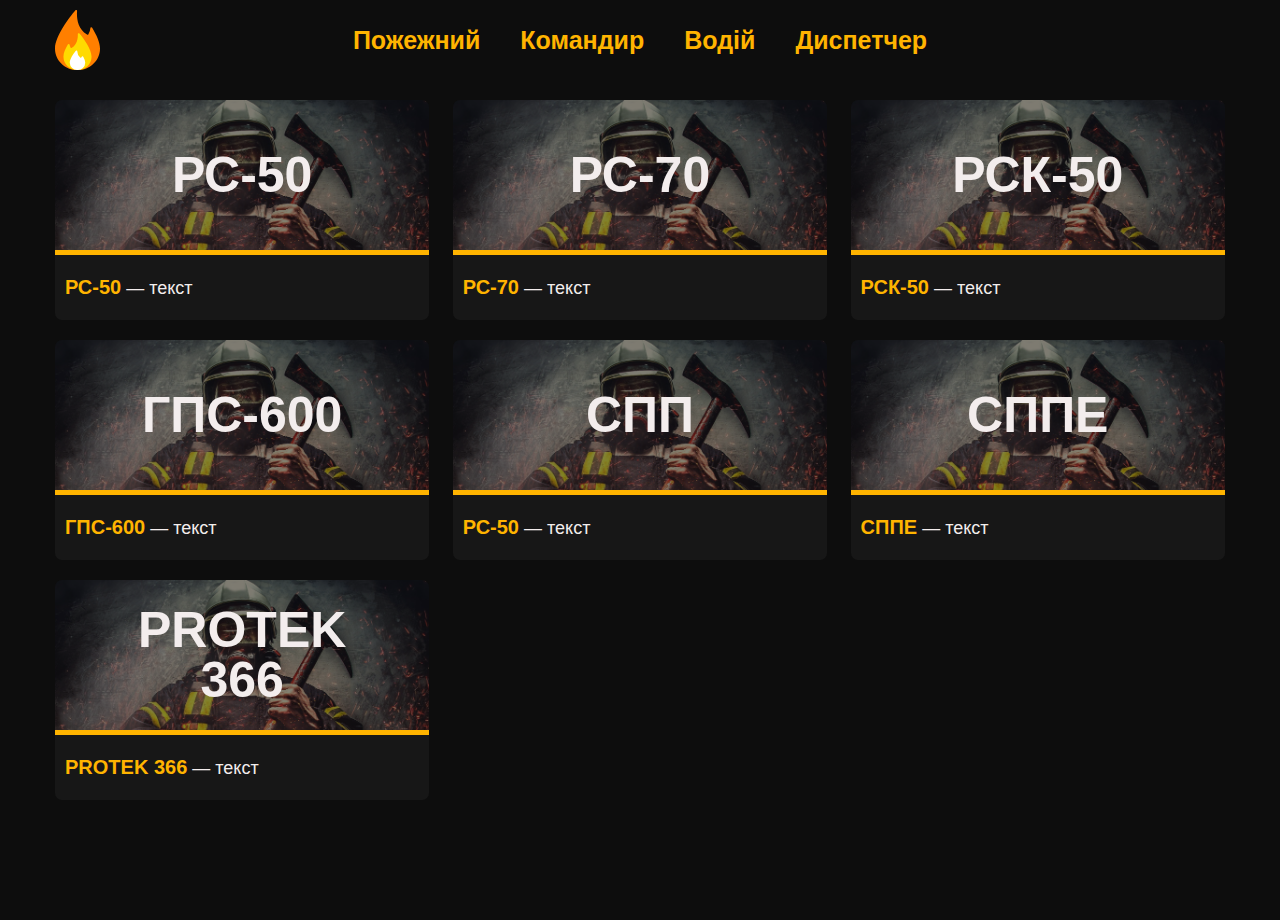
<file: ttx.html>
<!-- Сообщаем браузеру как стоит обрабатывать эту страницу -->
<!DOCTYPE html>
<!-- Оболочка документа, указываем язык содержимого -->
<html lang="ru">
    <!-- Заголовок страницы, контейнер для других важных данных (не отображается) -->
    <head>
        <!-- Заголовок страницы в браузере -->
        <title>ДСНС</title>
        <link rel="icon" href="img/favicon.svg">
        <!-- Подключаем CSS -->
        <meta name="viewport" content="width=device-width,initial-scale=1">

        <link rel="stylesheet" href="css/style.css" />
        <link rel="stylesheet" href="css/animate.css"> <!--файл с анимацией-->

        <!-- Кодировка страницы -->
        <meta http-equiv="Content-type" content="text/html;charset=UTF-8" />

       <!-- <link rel="stylesheet" type="text/css" href="slick/slick.css"/>
        <link rel="stylesheet" type="text/css" href="slick/slick-theme.css"/>-->

    </head>
    <!-- Отображаемое тело страницы -->
<body class="body">

<div class="wrapper">

    <nav id="nav" class="nav">
       <header class="header">
           <div class="container">
              <div class="header__body">
                  <a href="index.html" class="header__logo">
                    <img class="logo" src="img/favicon.svg" alt="logo">
                  </a>
                  <div class="header__burger">
                     <span></span>
                  </div>
                  <nav class="header__menu">
                      <ul class="header__list">
                          <li class="header__li">
                              <a class="header__link"href="fireman.html">Пожежний</a>
                          </li>
                          <li class="header__li">
                              <a class="header__link"href="commander.html">Командир</a>
                          </li>
                          <li class="header__li">
                              <a class="header__link"href="driver.html">Водій</a>
                          </li>
                          <li class="header__li">
                              <a class="header__link"href="call.html">Диспетчер</a>
                          </li> 
                      </ul>
                   </nav>
              </div>
           </div>
       </header>
    </nav>

<div class="main">

    <div class="main_row">
        <div class="container">
            <div class="coll_row">
                <div class="coll_items coll_items_ttx">
                    <a id="open_pop_up" class="coll coll_ttx">
                        <div class="coll_img">
                            <div class="coll_title">РС-50</div>
                            <img class="coll_bg" src="img/fireman.jpg" alt="photo">
                        </div>
                        <div class="coll_text">
                            <!-- <p><span class="coll_text_weight">1</span> — Накази, Терміни, Обов’язки, ТТХ</p> -->
                            <section class="section_items section_items_termin">
                                <span class="coll_text_title coll_text_title_left">РС-50</span> 
                                —  текст
                            </section>
                        </div>
                    </a>
                    <a id="open_pop_up2" class="coll coll_ttx">
                        <div class="coll_img">
                            <div class="coll_title">РС-70</div>
                            <img class="coll_bg" src="img/fireman.jpg" alt="photo">
                        </div>
                        <div class="coll_text">
                            <!-- <p><span class="coll_text_weight">1</span> — Накази, Терміни, Обов’язки, ТТХ</p> -->
                            <section class="section_items section_items_termin">
                                <span class="coll_text_title coll_text_title_left">РС-70</span> 
                                —  текст
                            </section>
                        </div>
                    </a>
                    <a id="open_pop_up3" class="coll coll_ttx">
                        <div class="coll_img">
                            <div class="coll_title">РСК-50</div>
                            <img class="coll_bg" src="img/fireman.jpg" alt="photo">
                        </div>
                        <div class="coll_text">
                            <!-- <p><span class="coll_text_weight">1</span> — Накази, Терміни, Обов’язки, ТТХ</p> -->
                            <section class="section_items section_items_termin">
                                <span class="coll_text_title coll_text_title_left">РСК-50</span> 
                                —  текст
                            </section>
                        </div>
                    </a>
                    <a id="open_pop_up4" class="coll coll_ttx">
                        <div class="coll_img">
                            <div class="coll_title">ГПС-600</div>
                            <img class="coll_bg" src="img/fireman.jpg" alt="photo">
                        </div>
                        <div class="coll_text">
                            <!-- <p><span class="coll_text_weight">1</span> — Накази, Терміни, Обов’язки, ТТХ</p> -->
                            <section class="section_items section_items_termin">
                                <span class="coll_text_title coll_text_title_left">ГПС-600</span> 
                                —  текст
                            </section>
                        </div>
                    </a>
                    <a id="open_pop_up5" class="coll coll_ttx">
                        <div class="coll_img">
                            <div class="coll_title">СПП</div>
                            <img class="coll_bg" src="img/fireman.jpg" alt="photo">
                        </div>
                        <div class="coll_text">
                            <!-- <p><span class="coll_text_weight">1</span> — Накази, Терміни, Обов’язки, ТТХ</p> -->
                            <section class="section_items section_items_termin">
                                <span class="coll_text_title coll_text_title_left">РС-50</span> 
                                —  текст
                            </section>
                        </div>
                    </a>
                    <a id="open_pop_up6" class="coll coll_ttx">
                        <div class="coll_img">
                            <div class="coll_title">СППЕ</div>
                            <img class="coll_bg" src="img/fireman.jpg" alt="photo">
                        </div>
                        <div class="coll_text">
                            <!-- <p><span class="coll_text_weight">1</span> — Накази, Терміни, Обов’язки, ТТХ</p> -->
                            <section class="section_items section_items_termin">
                                <span class="coll_text_title coll_text_title_left">СППЕ</span> 
                                —  текст
                            </section>
                        </div>
                    </a>
                    <a id="open_pop_up7" class="coll coll_ttx">
                        <div class="coll_img">
                            <div class="coll_title">PROTEK 366</div>
                            <img class="coll_bg" src="img/fireman.jpg" alt="photo">
                        </div>
                        <div class="coll_text">
                            <!-- <p><span class="coll_text_weight">1</span> — Накази, Терміни, Обов’язки, ТТХ</p> -->
                            <section class="section_items section_items_termin">
                                <span class="coll_text_title coll_text_title_left">PROTEK 366</span> 
                                —  текст
                            </section>
                        </div>
                    </a>
                </div>
            </div>
        </div>
    </div>

</div>

    <footer class="footer"></footer>

    <div id="pop_up" class="pop_up">
        <div id="popup__area" class="popup__area"></div>
        <div class="pop_up_container">
            <div id="pop_up_body" class="pop_up_body">
                <div id="pop_up_close" class="pop_up_close">&#10006</div>
                <div class="pop_up_title">Lorem ipsum dolor sit amet.</div>
                <div class="pop_up_text">
                quaerat magnam voluptatem placeat unde itaque. Quis minima quo saepe quam architecto repellendus reiciendis a dolor totam sed, quasi amet nobis, blanditiis, vel at dolorem explicabo quae adipisci molestiae quos sint in vero. Iure harum fuga eligendi, voluptate eos? Nam eligendi maiores, expedita repellendus veritatis enim! Illum culpa blanditiis, sit beatae. Doloremque dolorem accusantium perferendis accusamus atque doloribus soluta veritatis illum obcaecati voluptate mollitia deleniti repudiandae eveniet asperiores, nam fugiat amet nulla, labore vel ipsam architecto eaque, delectus consequuntur aliquam maxime. Harum aspernatur, sed soluta deleniti mollitia quaerat, totam atque ab explicabo ratione necessitatibus laboriosam nihil. Architecto expedita assumenda, quaerat optio dolor deleniti commodi id provident officiis porro, quis, aliquid deserunt. Sapiente, ullam, cquaerat magnam voluptatem placeat unde itaque. Quis minima quo saepe quam architecto repellendus reiciendis a dolor totam sed, quasi amet nobis, blanditiis, vel at dolorem explicabo quae adipisci molestiae quos sint in vero. Iure harum fuga eligendi, voluptate eos? Nam eligendi maiores, expedita repellendus veritatis enim! Illum culpa blanditiis, sit beatae. Doloremque dolorem accusantium perferendis accusamus atque doloribus soluta veritatis illum obcaecati voluptate mollitia deleniti repudiandae eveniet asperiores, nam fugiat amet nulla, labore vel ipsam architecto eaque, delectus consequuntur aliquam maxime. Harum aspernatur, sed soluta deleniti mollitia quaerat, totam atque ab explicabo ratione necessitatibus laboriosam nihil. Architecto expedita assumenda, quaerat optio dolor deleniti commodi id provident officiis porro, quis, aliquid deserunt. Sapiente, ullam, cquaerat magnam voluptatem placeat unde itaque. Quis minima quo saepe quam architecto repellendus reiciendis a dolor totam sed, quasi amet nobis, blanditiis, vel at dolorem explicabo quae adipisci molestiae quos sint in vero. Iure harum fuga eligendi, voluptate eos? Nam eligendi maiores, expedita repellendus veritatis enim! Illum culpa blanditiis, sit beatae. Doloremque dolorem accusantium perferendis accusamus atque doloribus soluta veritatis illum obcaecati voluptate mollitia deleniti repudiandae eveniet asperiores, nam fugiat amet nulla, labore vel ipsam architecto eaque, delectus consequuntur aliquam maxime. Harum aspernatur, sed soluta deleniti mollitia quaerat, totam atque ab explicabo ratione necessitatibus laboriosam nihil. Architecto expedita assumenda, quaerat optio dolor deleniti commodi id provident officiis porro, quis, aliquid deserunt. Sapiente, ullam, cquaerat magnam voluptatem placeat unde itaque. Quis minima quo saepe quam architecto repellendus reiciendis a dolor totam sed, quasi amet nobis, blanditiis, vel at dolorem explicabo quae adipisci molestiae quos sint in vero. Iure harum fuga eligendi, voluptate eos? Nam eligendi maiores, expedita repellendus veritatis enim! Illum culpa blanditiis, sit beatae. Doloremque dolorem accusantium perferendis accusamus atque doloribus soluta veritatis illum obcaecati voluptate mollitia deleniti repudiandae eveniet asperiores, nam fugiat amet nulla, labore vel ipsam architecto eaque, delectus consequuntur aliquam maxime. Harum aspernatur, sed soluta deleniti mollitia quaerat, totam atque ab explicabo ratione necessitatibus laboriosam nihil. Architecto expedita assumenda, quaerat optio dolor deleniti commodi id provident officiis porro, quis, aliquid deserunt. Sapiente, ullam, cquaerat magnam voluptatem placeat unde itaque. Quis minima quo saepe quam architecto repellendus reiciendis a dolor totam sed, quasi amet nobis, blanditiis, vel at dolorem explicabo quae adipisci molestiae quos sint in vero. Iure harum fuga eligendi, voluptate eos? Nam eligendi maiores, expedita repellendus veritatis enim! Illum culpa blanditiis, sit beatae. Doloremque dolorem accusantium perferendis accusamus atque doloribus soluta veritatis illum obcaecati voluptate mollitia deleniti repudiandae eveniet asperiores, nam fugiat amet nulla, labore vel ipsam architecto eaque, delectus consequuntur aliquam maxime. Harum aspernatur, sed soluta deleniti mollitia quaerat, totam atque ab explicabo ratione necessitatibus laboriosam nihil. Architecto expedita assumenda, quaerat optio dolor deleniti commodi id provident officiis porro, quis, aliquid deserunt. Sapiente, ullam, consectetur.
                </div>
            </div>
        </div>
    </div>
    <div id="pop_up2" class="pop_up">
        <div id="popup__area2" class="popup__area"></div>
        <div class="pop_up_container">
            <div id="pop_up_body" class="pop_up_body">
                <div id="pop_up_close2" class="pop_up_close">&#10006</div>
                <div class="pop_up_title">222222</div>
                <div class="pop_up_text">
                    2222222    Lorem ipsum dolor sit amet consectetur, adipisicing elit. Reiciendis numquam expedita non unde eveniet laudantium officia repellendus provident minima cum tempore vitae nam debitis natus totam excepturi, qui incidunt et!
                </div>
            </div>
        </div>
    </div>
    <div id="pop_up3" class="pop_up">
        <div id="popup__area3" class="popup__area"></div>
        <div class="pop_up_container">
            <div id="pop_up_body" class="pop_up_body">
                <div id="pop_up_close3" class="pop_up_close">&#10006</div>
                <div class="pop_up_title">3333333</div>
                <div class="pop_up_text">
                    33333333333    Lorem ipsum dolor sit amet consectetur, adipisicing elit. Reiciendis numquam expedita non unde eveniet laudantium officia repellendus provident minima cum tempore vitae nam debitis natus totam excepturi, qui incidunt et!
                </div>
            </div>
        </div>
    </div>
    <div id="pop_up4" class="pop_up">
        <div id="popup__area4" class="popup__area"></div>
        <div class="pop_up_container">
            <div id="pop_up_body" class="pop_up_body">
                <div id="pop_up_close4" class="pop_up_close">&#10006</div>
                <div class="pop_up_title">44444</div>
                <div class="pop_up_text">
                    4444444    Lorem ipsum dolor sit amet consectetur, adipisicing elit. Reiciendis numquam expedita non unde eveniet laudantium officia repellendus provident minima cum tempore vitae nam debitis natus totam excepturi, qui incidunt et!
                </div>
            </div>
        </div>
    </div>
    <div id="pop_up5" class="pop_up">
        <div id="popup__area5" class="popup__area"></div>
        <div class="pop_up_container">
            <div id="pop_up_body" class="pop_up_body">
                <div id="pop_up_close5" class="pop_up_close">&#10006</div>
                <div class="pop_up_title">5555555</div>
                <div class="pop_up_text">
                    555555  Lorem ipsum dolor sit amet consectetur, adipisicing elit. Reiciendis numquam expedita non unde eveniet laudantium officia repellendus provident minima cum tempore vitae nam debitis natus totam excepturi, qui incidunt et!
                </div>
            </div>
        </div>
    </div>
    <div id="pop_up6" class="pop_up">
        <div id="popup__area6" class="popup__area"></div>
        <div class="pop_up_container">
            <div id="pop_up_body" class="pop_up_body">
                <div id="pop_up_close6" class="pop_up_close">&#10006</div>
                <div class="pop_up_title">66666</div>
                <div class="pop_up_text">
                    666666  Lorem ipsum dolor sit amet consectetur, adipisicing elit. Reiciendis numquam expedita non unde eveniet laudantium officia repellendus provident minima cum tempore vitae nam debitis natus totam excepturi, qui incidunt et!
                </div>
            </div>
        </div>
    </div>
    <div id="pop_up7" class="pop_up">
        <div id="popup__area7" class="popup__area"></div>
        <div class="pop_up_container">
            <div id="pop_up_body" class="pop_up_body">
                <div id="pop_up_close7" class="pop_up_close">&#10006</div>
                <div class="pop_up_title">7777</div>
                <div class="pop_up_text">
                    7777777  Lorem ipsum dolor sit amet consectetur, adipisicing elit. Reiciendis numquam expedita non unde eveniet laudantium officia repellendus provident minima cum tempore vitae nam debitis natus totam excepturi, qui incidunt et!
                </div>
            </div>
        </div>
    </div>
    
   
</div>

<script src="js/popUp.js"></script>
</file>
<file: css/style.css>
@import url('https://fonts.googleapis.com/css2?family=Open+Sans:ital,wght@0,300;0,400;0,600;0,700;0,800;1,300;1,400;1,600;1,700;1,800&family=Oswald:wght@200;300;400;500;600;700&display=swap');
/*Обнуление*/
*{padding: 0;margin: 0;border: 0;}
*,*:before,*:after{-moz-box-sizing: border-box;-webkit-box-sizing: border-box;box-sizing: border-box;}
:focus,:active{outline: none;}
a:focus,a:active{outline: none;}
nav,footer,header,aside{display: block;}
html,body{height:100%;width:100%;font-size:100%;line-height:1;font-size:14px;-ms-text-size-adjust:100%;-moz-text-size-adjust:100%;-webkit-text-size-adjust:100%;}
input,button,textarea{font-family:inherit;}
input::-ms-clear{display: none;}
button{cursor: pointer;}
button::-moz-focus-inner {padding:0;border:0;}
a,a:visited{text-decoration: none;}
a:hover{text-decoration: none;}
/* ul li{list-style: none;} */
img{vertical-align: top;}
h1,h2,h3,h4,h5,h6{font-size:inherit;font-weight: inherit;}
/*--------------------*/

.body {
    font-family: 'Open Sans Condensed', sans-serif;
}

.body::-webkit-scrollbar{
    width: 10px;
}
.body::-webkit-scrollbar-track{
    background-color: #252525;
}
.body::-webkit-scrollbar-thumb{
    background-color: #ffb400;
}

.container{
    width: 100%;

    max-width: 1200px;

    padding: 0 15px;

    margin: 0 auto;
}

.wrapper{
    /* background-color: #111; */
    background-color: #0d0d0d;
}
/* ----------------------------HEADER-------------------------- */
.header{
    width: 100%;

    position: fixed;
    top:0;
    left: 0;
    z-index: 50;

    transition: all 0.2s linear;
}
.header:before{
    content: "";
    width: 100%;
    height: 100%;

    position: absolute;
    top: 0;
    left: 0;

    z-index: 3;
    /* background-color:#252525; */
    background-color: #0d0d0d;
}
.header__body{
    width: 100%;
    height: 80px;
    position: relative;

    display: flex;
    justify-content: center;
    align-items: center;
}
/* Logo */
.header__logo{
    font-size: 30px;

    position: absolute;
    left:0;
    z-index: 3;
    transform: translate(-50% 0);

    color: #f3eded;
    transition: color 0.2s linear;
}
.header__logo img{
    width: 45px;
}
.header__logo:hover{
    color: #f3eded;
    transition: color 0.2s linear;
}
.adaptiv_header{
    display: none;
}
/* Header__menu */
.header__menu{
    font-family: 'Source Sans Pro', sans-serif;
    font-weight: 300;
    font-size: 20px;
    line-height: 26px;
    z-index: 3;
}
.header__list{
    display: flex;
}
.header__li{
    margin:0 20px 0 20px;
    list-style: none;
}

.header__link{
    display: inline-block;
    vertical-align: top;
    position: relative;
    text-decoration: none;

    font-size: 25PX;
    font-weight: 600;

    color: #ffb400;
    transition: color 0.1 linear;
}
.header__link:hover{
    color: #ffb400;

    transition: color 0.2s linear;
}
/*Полосочки*/
.header__link:after{
    content: "";
    display: block;
    width: 100%;
    height: 3px;
    display: none;
    margin-top: 3px;

    position: absolute;
    top: 100%;
    left: 0;
    z-index: 0;

    background-color: #ffb400;

    transition: all 0.2s linear;
}
.header__link:hover:after{
    display: block;
    transition: color 0.2s linear;
}
.header_active:after{
    display: block;
}
/* Header__burger */
.header__burger{
    display: none;
}
/* ----------------------------ADAPTIV-------------------------- */
@media(max-width:769px){

    .adaptiv_header{
        display: block;
        position: absolute;
        top: 50%;
        left: 50%;
        font-size: 20px;
        font-weight: 600;
        letter-spacing:1.5px;
        z-index: 3;
        color: #ffb400;
        transform: translate(-50%,-50%);
    }

    /* Header__burger */
    .header__burger{
        display: block;
        width: 40px;
        height: 30px;

        position: relative;
        z-index: 4;
    }
    .header__burger:before,
    .header__burger:after{
        content: "";
        background-color: #ffb400;

        width: 100%;

        position: absolute;
        height: 4px;
        left: 0;
    } /* Общие стили */
    .header__burger span{
        position: absolute;
        left: 0;
        top: 45%;

        width: 100%;
        height: 4px;

        background-color: #ffb400;
    } /* 2 */
    .header__burger:after{
        top: 0;
    } /* 1 */
    .header__burger:before{
        bottom: 0;
    } /* 3 */

    /* Header__body */
    .header__body{
        height: 50px;
        justify-content: flex-end;
    }
    .header__logo img{
        width: 30px;
    }

    /* Header__menu */
    .header__menu{
        position: fixed;
        top: 0%;
        right: -110%;
        z-index: 3;

        width: 280px;
        height: 100%;

        background-color: #0d0d0df9;
        font-weight: 600;

        padding: 80px 0 0 0 ;
        overflow: auto;
        transition: all 0.5s linear;
    }
    .header__list{
        flex-direction: column;
        align-items: flex-start;
    }
    .header__link{
        font-size: 35px;
        font-weight: 500;
    }
    .header__li{
        margin-bottom: 40px;
    }
    .header__link:hover{
        color: #f3eded;
    }
    .header__link:after{
        background-color: #ffb400;
        height: 2px;
    }

    /*active*/
    .active .header__menu{
        right: 0;
    }
    .active .header__burger span{
        animation: ease 0.5s middle forwards;
    }
    .active .header__burger:after{
        animation: ease 0.5s top forwards;
    }
    .active .header__burger:before{
        animation: ease 0.5s bottom forwards;
    }
    .header__burger span{
        animation: ease 0.5s middle-back forwards;
    }
    .header__burger:after{
        animation: ease 0.5s top-back forwards;
    }
    .header__burger:before{
        animation: ease 0.5s bottom-back forwards;
    }

    /* body */
    .body.lock{
        overflow: hidden;
    }
}
/* ----------------------------ANIMATIONS-------------------------- */
@keyframes top{
    0%{
        top: 0;
        transform: rotate(0);
    }
    50%{
        top: 6px;
        transform: rotate(0);
    }
    100%{
        top: 12px;
        transform: rotate(44deg);
    }
}
@keyframes top-back{
    0%{
        top: 12px;
        transform: rotate(44deg);
    }
    50%{
        top: 6px;
        transform: rotate(0);
    }
    100%{
        top: 0px;
        transform: rotate(0);
    }
}

@keyframes middle{
    0%{
        transform: scale(1);
    }
    50%{
        transform: scale(0);
    }
    100%{
        transform: scale(0);
    }
}
@keyframes middle-back{
    0%{
        transform: scale(0);
    }
    50%{
        transform: scale(0);
    }
    100%{
        transform: scale(1);
    }
}

@keyframes bottom{
    0%{
        bottom:0px;
        transform: rotate(0);
    }
    50%{
        bottom:7px;
        transform: rotate(0);
    }
    100%{
        bottom:14px;
        transform: rotate(-44deg);
    }
}
@keyframes bottom-back{
    0%{
        bottom:14px;
        transform: rotate(-44deg);
    }
    50%{
        bottom:7;
        transform: rotate(0);
    }
    100%{
        bottom:0;
        transform: rotate(0);
    }
}


/* ----------------------------MAIN-------------------------- */
.main{
    font-size: 40px;
    padding: 100px 0;
}
.main_white{
    background-color: #1c1c1c;
}
.coll_row{
    padding: 0 30px;
}
.coll_items{
    display: flex;
    justify-content: space-between;
    align-items: center;
    flex-wrap: wrap;
    margin: 0 -30px 0px -30px;
    transition: all 0.2s linear;
}
.coll{
    width: 49%;
    height: auto;
    transition: all 0.2s linear;
    background-color: #171717;
    border-radius: 7px;
    margin-bottom: 20px;

    display: flex;
    flex-direction: column;
    align-self: stretch;
}
.coll:nth-child(2){
    margin-right: 0px;
}
.coll:last-child{
    margin-right: 0px;
}

.coll_title{
    position: absolute;
    top: 50%;
    left: 50%;
    font-size: 50px;
    z-index: 2;
    transform: translate(-50%,-50%);
    color:#f3eded ;
    font-weight: bold;
    transition: all 0.2s linear;
}
.coll_img{
    position: relative;
    overflow: hidden;
    width: 100%;
    border-top-left-radius: 7px;
    border-top-right-radius: 7px;
    height: 200px;
    transition: all 0.2s linear;
    background-color: #080808;
}
.coll_bg{
    max-width: 100%;
    object-fit: cover;
    background-size: cover;
    transition: all 0.2s linear;
    overflow: hidden;
    opacity: 0.7;
}
.coll_text{
    border-top: 5px solid#ffb400;
}

.coll:hover .coll_bg{
    transform: scale(1.05);
    opacity: 0.9;
    transition: all 0.2s linear;
}
.coll:hover{
    background-color: #080808;
}
.coll:hover .coll_title{
    font-size: 53px;
    transition: all 0.2s linear;
}

@media(max-width:1200px){}
@media(max-width:992px){}
@media(max-width:768px){
    .main{
        padding: 70px 0 30px 0;
    }
    .coll_row{
        padding: 0;
    }
    .coll_items{
        margin: 0;
    }
    .coll{
        width: 100%;
    }
    .coll_img{
        height: 120px;
    }
}
@media(max-width:480px){
    .h1{
        font-size: 15px;
        padding: 30px 0 15px 0;
    }

    .coll:last-child{
        margin-bottom: 0;
    }
    .coll_title{
        font-size: 40px;
    }
} 



/*------------section_items-------------*/
.section_items{
    /* color: #fff; */
    color: #f3eded;
    font-size: 18px;
    line-height: 24px;
    padding: 20px 10px;
    font-weight: 500;
}

.coll_text_title{
    position: relative;
    padding-left: 25px;
    color: #ffb400;
    font-weight: 600;
    font-size: 20px;
    padding-bottom: 10px;
    line-height: 24px;
}
.coll_text_title_left{
    padding-left: 0;
    padding-bottom: 0;
}

.text_svg{
    width: 15px;

    position: absolute;
    top: 0;
    left: 0;
}

.section_main_text{
    font-size: 20px;
    font-weight: 600;
    color: red;
}



/* ----------------------------NAKAZ FIREMAN-------------------------- */
.nakaz_fm_item{
    padding: 10px 0;
    display: flex;
    align-items: center;
    justify-content: flex-start;
}
.nakaz_text{
    font-size: 16px;
    color: #f3eded;
    line-height: 20px;
    padding: 0 10px;
}
.nakaz_text a{
    color: #ffb400;
    position: relative;
    font-weight: 600;
    transition: all 0.2s linear;
}
.nakaz_text a:hover{
    color: #f7c95e;
    transition: all 0.2s linear;
}
.nakaz_text a::after{
    content: '';
    position: absolute;
    bottom: 0;
    left: 0;
    margin-bottom: -1px;
    width: 100%;
    height: 1px;
    background-color: #ffb400;
}
.trizub{
    width: 16px;
}

/* ----------------------------OBOVIZKI-------------------------- */
.oboviazki
.oboviazki_box{
    display: flex;
    flex-wrap: wrap;
    justify-content: space-between;
    align-items: start;
}
.spoiler__item2{
    margin-bottom: 30px;
    width: 100%;
    display: grid;
    text-transform: none;
}
.spoiler__item2>.spoiler__title{
    font-weight: 600;
    text-transform: initial;
    letter-spacing: normal;
}
.spoiler__item2>.spoiler__title>.termin_icon{
    width: 20px;
}
@media(max-width:480px){
    .spoiler__item2{
        width: 100%;
    }
    .spoiler__item2>.spoiler__title>.termin_icon{
        width: 15px;
    }
}


/* ------------------------------TTX------------------------- */
.coll_items_ttx{
    display: flex;
    justify-content: space-between;
    flex-wrap: wrap;
    align-items: start;
}
.coll_ttx{
    width: 32%;
    cursor: pointer;
}
.coll_ttx>.coll_img{
    max-height: 150px;
    opacity: 1;
}
.coll_ttx>.coll_img>.coll_title{
    font-size: 50px;
    text-align: center;
}

.coll_ttx>.coll_img>.coll_bg{
    opacity: 0.5;
}
.coll_ttx:hover .coll_bg{
    transform: scale(1.05);
    opacity: 0.65;
    transition: all 0.2s linear;
}
@media(max-width:768px){
    .coll_ttx{
        width: 48%;
    }
}
@media(max-width:480px){
    .coll_ttx>.coll_img>.coll_title{
        font-size: 20px;
    }
    .coll_ttx>.coll_img{
        height: 70px;
    }
    .coll_ttx>.coll_text>.section_items{
        padding: 5px;
        font-size: 15px;
    }
    .coll_ttx>.coll_text>.section_items>.coll_text_title{
        font-size: 15px;
    }
}


/* ------------------------------PopUp------------------------- */
.popup__area {
    position: absolute;
    width: 100%;
    height: 100%;
    top: 0;
    left: 0;
    cursor: pointer;
}

.pop_up{
    width: 100%;
    height: 100%;
    position: fixed;
    left: 0%;
    top: 0px;
    transform: translate(0%,0);
    background-color: rgba(0, 0, 0, 0.8);
    z-index: 99;
    display: none;
}
.pop_up.active{
    display: block;
    overflow-y:scroll
}

.body.lock{
    overflow: hidden;
}

.pop_up_container{
    display: flex;
    width: 100%;
    height: 100%;
}
.pop_up_body{
    margin: auto;
    padding: 20px;
    margin-top: 60px;
    position: relative;
    background-color: #1c1c1c;
    max-width: 90%;
}

.pop_up_close{
    position: absolute;
    top: 20px;
    right: 20px;
    cursor: pointer;
    font-size: 30px;

    color: #ffb400;
}

.pop_up_title{
    font-size: 30px;
    font-weight: 600;
    color: #ffb400;
    padding: 0 0 30px 0;
}
.pop_up_text{
    font-size: 20px;
    line-height: 1.4;
    color: #fff;
}

.pop_up.active::-webkit-scrollbar{
    width: 10px;
}
.pop_up.active::-webkit-scrollbar-track{
    background-color: #252525;
}
.pop_up.active::-webkit-scrollbar-thumb{
    background-color: #ffb400;
}
@media(max-width:480px){
    .pop_up_body{
        margin-top: 20px;
    }
    .pop_up_title{
        font-size: 14px;
        padding: 0 0 10px 0;
    }
    .pop_up_text{
        font-size: 13px;
    }
    .pop_up_close{
        top: 10px;
        right: 10px;
        font-size: 23px;
    }

    .pop_up.active::-webkit-scrollbar{
        width: 5px;
    }
}



/* ------------------------------TERMINS------------------------- */
.termins{}
.termins_box{
    display: flex;
    flex-wrap: wrap;
    justify-content: space-between;
    align-items: start;
}

/* SPOILER */
.spoiler__item {
    margin-bottom: 30px;
    width: 48%;
    display: grid;
}

.spoiler__title {
    margin-bottom: 0px;
    min-width: 300px;

    text-transform: uppercase;
    letter-spacing: 1.5px;
    font-weight: 700;
    font-size: 20px;
    line-height: 24px;
    cursor: pointer;
    padding: 15px 50px 15px 15px;

    color: #ffb400;
    background-color: #171717;
    display: flex;
    align-items: center;

    position: relative;
    transition: all 0.2s linear;
    overflow: hidden;
/* 
    display: inline-block; */
}
.spoiler__title:hover{
    color: #ffb400;
    background-color: #080808;
    transition: all 0.2s linear;
}
.spoiler__title:hover::after{
    border-bottom: 3px solid#f7c95e;
    border-left: 3px solid#f7c95e;
}

.spoiler__text {
    padding: 0 15px 20px 15px;
    display: none;

    font-size: 16px;
    line-height: 20px;

    background-color: #1c1c1c;
}
.spoiler__text_title{
    color: #ffb400;
    font-weight: 600;

    position: relative;
}
/* ANIMATIONS
 .spoiler__text_title::after{
    content: "";
    position: absolute;
    bottom: -3px;
    left: 50%;
    height: 1.4px;
    width: 30px;
    background-color: #ffb400;
    animation: ease 6s title_after infinite ;
    transform: translate(-50%,0);
}
@keyframes title_after{
    0%{ 
        width: 0;
    }
    50%{ 
        width: 100%;
    }
    100%{
        width: 0;
    }
} 
*/

.spoiler__title:after{
    content: "";

    width: 15px;
    height: 15px;

    display: block;

    border-bottom: 3px solid#ffb400;
    border-left: 3px solid#ffb400;

    position: absolute;
    top: 50%;
    right: 0px;
    z-index: 2;

    /* transform:translate(-10px,-12px) rotate(-45deg); */
    animation: ease 1.5s arrow infinite;
    transition: all 0.3s linear;
}    /* Стрелочка */
.spoiler__title.active:after{
    top: 5px;

    border-left: 3px solid red;
    border-bottom: 3px solid red;

    animation: ease 1.5s arrow_back infinite;
    transform: translateY(20px) translateX(-20px) rotate(-225deg);
    transform: all 0.5s linear;
}    /* Стрелочка при активации */
@keyframes arrow {
    0%{transform: translateY(-15px) translateX(-20px) rotate(-45deg);}
    50%{transform:translateY(-10px) translateX(-20px) rotate(-45deg);}
    100%{transform: translateY(-15px) translateX(-20px) rotate(-45deg);}
}
.spoiler__title.active{
    color: red;
    background-color: #1c1c1c;
}

.termin_icon{
    width: 15px;
    margin-right: 15px;
}
.spoiler_ul{
    padding: 0 0 0 14px;
    margin-top: 5px;
    font-weight: 600;
    color: #ffb400;
}
.spoiler_li{
    color: #f3eded;
    font-weight: 500;
}
@media(max-width:480px){
    .spoiler__title{
        min-width: auto;
        letter-spacing: 1.2px;
        font-size: 12px;
        line-height: 15px;
        padding: 10px 50px 10px 10px;
    }
    .spoiler__text{
        font-size: 12px;
        line-height: 15px;
        padding: 5px 10px;
    }
    .spoiler__item{
        width: 100%;
    }
    .spoiler__title.active:after{
        transform: translateY(10px) translateX(-20px) rotate(-225deg);
    }
}


/* ----------------------------TIME DAY-------------------------- */
.h1{
    font-size: 23px;
    color: #ffb400;
    padding: 70px 0 30px 0;
    font-weight: 600;
}
.time_day{
    width: 100%;
}
.time_day_box{
    border: 1px solid#fff;
    border-bottom: 0px solid transparent;
    color: #f3eded;
    font-size: 15px;
    border-right: 0px;
}
.time_col{
    display: flex;
    justify-content: space-between;
    /* align-items: stretch; */

    border-bottom: 1px solid#fff;
    line-height: 20px;
}
.time_title{
    padding: 5px;
    display: flex;
    /* justify-content: center; */
    align-items: center;
    text-align: center;

    color: #f3eded;
    font-weight: 500;
    line-height: 20px;

    border-right: 1px solid#fff;
}
.time_title_c{
    font-weight: 600;
    color: #ffb400;
    font-size: 22px;
    display: flex;
    justify-content: center;
    align-items: center;
}
.time_title_start{
    text-align: start;
}
.time_title:nth-child(1){
    width: 5%;
    display: flex;
    justify-content: center;
    align-items: center;
}
.time_title:nth-child(2){
    width: 70%;
}
.time_title:last-child{
    width: 25%;
    padding: 0px 0;
}

.time_items{
    display: flex;
    align-items: center;
    flex-wrap: wrap;
    justify-content: space-between;
}
.time_items_100{
    width: 100%;
    padding: 5px;
    border-bottom: 1px solid#fff;
}
.time_items_50{
    width: 50%;
    font-weight: 500;
    padding: 5px;
    border-right: 1px solid#fff;
    color: #f3eded;
    /* height: -webkit-fill-available; */
    height: 100%;
    justify-content: center;
    align-items:center;
    display: flex;
}
.time_items_50_fw{
    font-weight: 600;
    height: auto;
    display: flex;
    justify-content: center;
}
.time_items_50:last-child{
    border-right: 0px solid transparent;
}

@media(max-width:568px){
    .time_title:nth-child(1){
        width: 8%;
    }
    .time_title_c{
        font-size: 13px;
    }
    .time_title{
        line-height: 10px;
    }
    .time_day_box{
        font-size: 10px;
    }
    .time_title:last-child{
        width: 60%;
    }
}
@media(max-width:480px){
    .h1{
        font-size: 15px;
        line-height: 17px;
        padding: 30px 0 15px 0;
    }
}


/* ----------------------------TABEL-------------------------- */
.tabel_rozrax{
    width: 100%;
}
.tabel_rozrax_box{
    border: 1px solid#fff;
    border-bottom: 0px solid transparent;
    color: #f3eded;
    font-size: 15px;
}

.tabel_col{
    display: flex;
    justify-content: space-between;
    align-items: stretch;

    border-bottom: 1px solid#fff;
    line-height: 20px;
}
.tabel_title{
    width: 23.5%;
    padding: 5px;
    display: flex;
    justify-content: center;
    align-items: center;
    text-align: center;

    color: #ffb400;
    font-weight: 600;
    line-height: 20px;

    border-right: 1px solid#fff;
}
.tabel_com{
    width: 23.5%;
    padding:10px 5px;

    border-right: 1px solid#fff;
}
.tabel_one{
    width: 23.5%;
    padding:10px 5px;

    border-right: 1px solid#fff;
}
.tabel_two{
    width: 23.5%;
    padding:10px 5px;

    border-right: 1px solid#fff;
}
.tabel_three{
    width: 23.5%;
    padding:10px 5px;

    border-right: 1px solid#fff;
}
.tabel_four{
    width: 23.5%;
    padding: 10px 5px;
    border-right: 1px solid#fff;
}

.tabel_title:last-child{
    border-right: 0px;
}
.tabel_com:last-child{
    border-right: 0px;
}
.tabel_one:last-child{
    border-right: 0px;
}
.tabel_two:last-child{
    border-right: 0px;
}
.tabel_three:last-child{
    border-right: 0px;
}
.tabel_four:last-child{
    border-right: 0px;
}

.tabel_number:nth-child(1){
    width: 5%;
    color: #ffb400;
    display: flex;
    font-weight: 600;
    align-items: center;
    justify-content: center;
}
.tabel_title:nth-child(1){
    width: 5%;
    color: #ffb400;
    display: flex;
    font-weight: 600;
    align-items: center;
    justify-content: center;
}
.tabel_com:nth-child(1){
    width: 5%;
    color: #ffb400;
    display: flex;
    font-weight: 600;
    align-items: center;
    justify-content: center;
}
.tabel_one:nth-child(1){
    width: 5%;
    color: #ffb400;
    display: flex;
    font-weight: 600;
    align-items: center;
    justify-content: center;
}
.tabel_two:nth-child(1){
    width: 5%;
    color: #ffb400;
    display: flex;
    font-weight: 600;
    align-items: center;
    justify-content: center;
}
.tabel_three:nth-child(1){
    width: 5%;
    color: #ffb400;
    display: flex;
    font-weight: 600;
    align-items: center;
    justify-content: center;
}
.tabel_four:nth-child(1){
    width: 5%;
    color: #ffb400;
    display: flex;
    font-weight: 600;
    align-items: center;
    justify-content: center;
}
@media(max-width:770px){
    .tabel_rozrax{
        display: none;
    }
}
</file>
